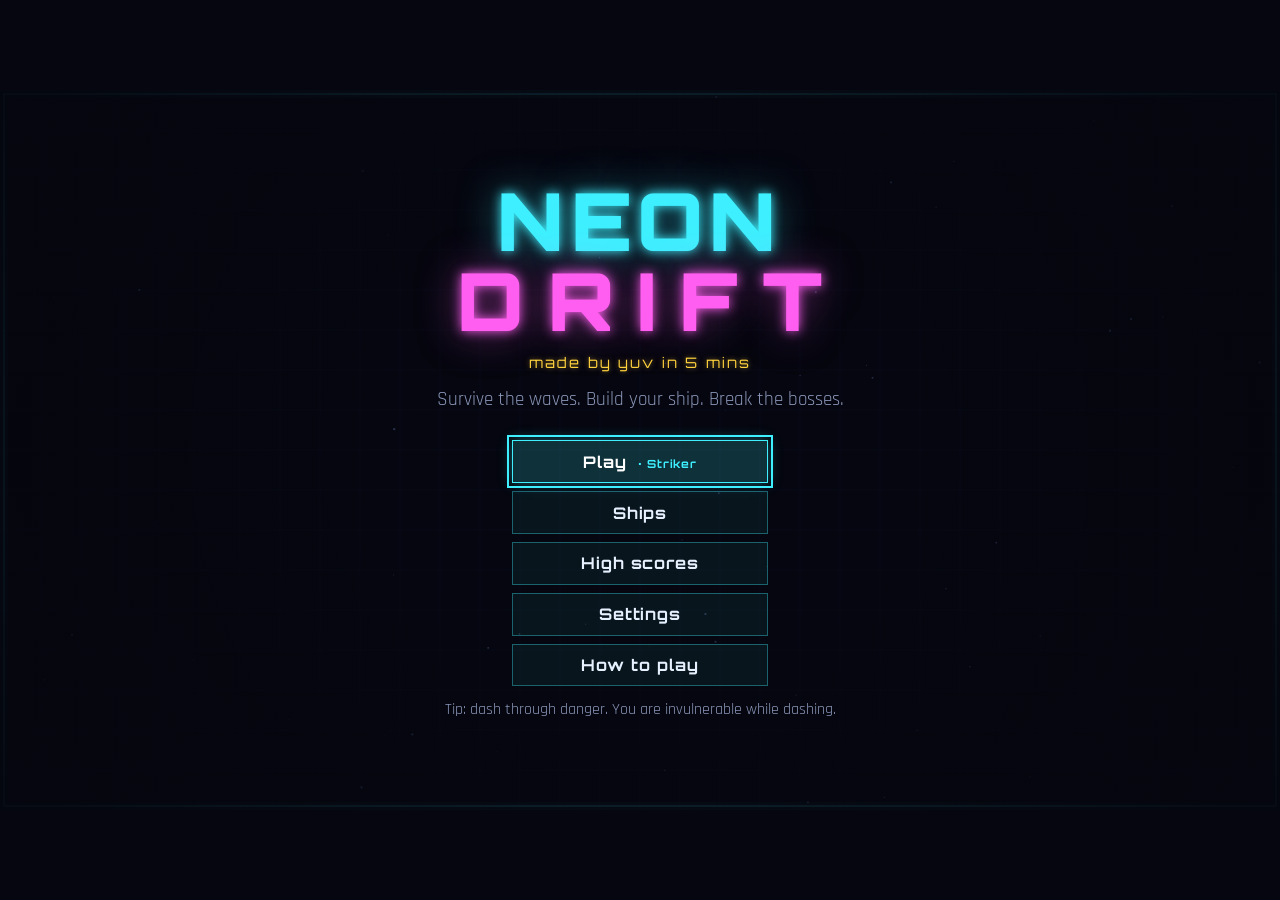
<file: index.html>
<!doctype html>
<html lang="en">
<head>
<meta charset="utf-8">
<meta name="viewport" content="width=device-width, initial-scale=1">
<title>Neon Drift</title>
<meta name="description" content="Neon Drift - a wave-survival arena shooter that runs in your browser.">
<link rel="preconnect" href="https://fonts.googleapis.com">
<link rel="preconnect" href="https://fonts.gstatic.com" crossorigin>
<link href="https://fonts.googleapis.com/css2?family=Orbitron:wght@500;700;900&family=Rajdhani:wght@500;600;700&display=swap" rel="stylesheet">
<link rel="stylesheet" href="style.css">
</head>
<body>
<div id="stage">
  <canvas id="game" aria-label="Neon Drift game area"></canvas>

  <div id="ui">
    <section class="screen" id="screen-menu" hidden>
      <h1 class="title">NEON<span>DRIFT</span></h1>
      <p class="credit">made by yuv in 5 mins</p>
      <p class="tagline">Survive the waves. Build your ship. Break the bosses.</p>
      <div class="menu-buttons">
        <button data-action="play" class="primary">Play <small id="menu-ship"></small></button>
        <button data-action="ships">Ships</button>
        <button data-action="scores">High scores</button>
        <button data-action="settings">Settings</button>
        <button data-action="howto">How to play</button>
      </div>
      <p class="muted" id="menu-best"></p>
    </section>

    <section class="screen" id="screen-ships" hidden>
      <h2>Choose your ship</h2>
      <div class="ship-grid" id="ship-grid"></div>
      <div class="row"><button data-action="back" data-back>Back</button></div>
    </section>

    <section class="screen" id="screen-scores" hidden>
      <h2>High scores</h2>
      <div class="table-wrap"><table id="scores-table"></table></div>
      <p class="muted" id="scores-stats"></p>
      <div class="row"><button data-action="back" data-back>Back</button></div>
    </section>

    <section class="screen" id="screen-settings" hidden>
      <h2>Settings</h2>
      <div class="settings">
        <label class="setting"><span>Volume</span><input type="range" id="set-volume" min="0" max="100" step="5"></label>
        <label class="setting"><span>Music</span><input type="checkbox" id="set-music"></label>
        <label class="setting"><span>Screen shake</span><input type="checkbox" id="set-shake"></label>
        <label class="setting"><span>Auto-fire</span><input type="checkbox" id="set-autofire"></label>
        <label class="setting"><span>Show FPS</span><input type="checkbox" id="set-fps"></label>
      </div>
      <div class="row" id="reset-row"><button data-action="reset" class="danger">Reset progress</button></div>
      <div class="row" id="reset-confirm" hidden>
        <span>Delete all scores and unlocks?</span>
        <button data-action="reset-yes" class="danger">Yes, reset</button>
        <button data-action="reset-no">Cancel</button>
      </div>
      <div class="row"><button data-action="back" data-back>Back</button></div>
    </section>

    <section class="screen" id="screen-howto" hidden>
      <h2>How to play</h2>
      <div class="table-wrap">
        <table class="controls">
          <tr><th></th><th>Keyboard &amp; mouse</th><th>Gamepad</th></tr>
          <tr><td>Move</td><td>WASD / arrow keys</td><td>Left stick</td></tr>
          <tr><td>Aim</td><td>Mouse</td><td>Right stick</td></tr>
          <tr><td>Fire</td><td>Hold left click (or J)</td><td>Right stick / RT</td></tr>
          <tr><td>Dash</td><td>Space / Shift / right click</td><td>A / bumpers</td></tr>
          <tr><td>Pause</td><td>Esc / P</td><td>Start</td></tr>
        </table>
      </div>
      <ul class="tips">
        <li>Dashing makes you briefly invulnerable. Use it to slip through bullets.</li>
        <li>Clear a wave to pick one of three upgrades. Every 5th wave is a boss.</li>
        <li>Chain kills quickly to build your combo multiplier. Getting hit resets it.</li>
        <li>Collect glowing shards for bonus score and green orbs to repair.</li>
        <li>Clear waves 5, 8 and 12 to unlock new ships.</li>
      </ul>
      <div class="row"><button data-action="back" data-back>Back</button></div>
    </section>

    <section class="screen dim" id="screen-pause" hidden>
      <h2>Paused</h2>
      <div class="build" id="pause-build"></div>
      <div class="menu-buttons">
        <button data-action="resume" class="primary">Resume</button>
        <button data-action="settings">Settings</button>
        <button data-action="quit">Quit to menu</button>
      </div>
    </section>

    <section class="screen dim" id="screen-upgrade" hidden>
      <h2 id="upgrade-title">Wave cleared</h2>
      <p class="muted" id="upgrade-sub">Choose an upgrade</p>
      <div class="cards" id="upgrade-cards"></div>
      <p class="hint">Click a card or press 1, 2 or 3</p>
    </section>

    <section class="screen dim" id="screen-gameover" hidden>
      <h2 class="danger-text">Ship destroyed</h2>
      <div class="stats" id="go-stats"></div>
      <p class="highlight" id="go-rank"></p>
      <p class="highlight" id="go-unlocks"></p>
      <div class="menu-buttons">
        <button data-action="retry" class="primary">Play again</button>
        <button data-action="ships">Change ship</button>
        <button data-action="menu">Main menu</button>
      </div>
    </section>
  </div>
</div>

<script src="src/util.js"></script>
<script src="src/save.js"></script>
<script src="src/input.js"></script>
<script src="src/audio.js"></script>
<script src="src/fx.js"></script>
<script src="src/entities.js"></script>
<script src="src/upgrades.js"></script>
<script src="src/waves.js"></script>
<script src="src/ui.js"></script>
<script src="src/render.js"></script>
<script src="src/game.js"></script>
</body>
</html>
</file>
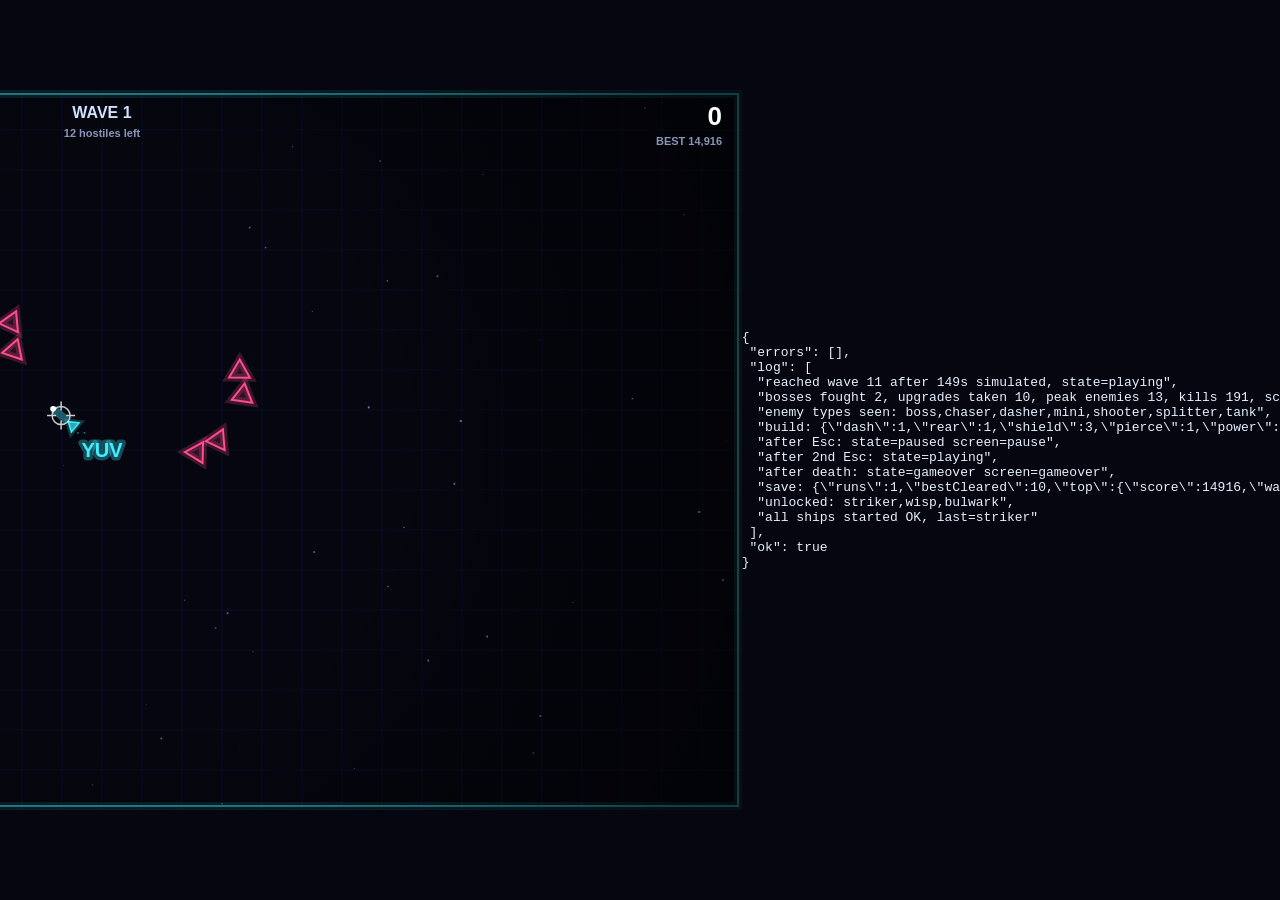
<file: test.html>
<!doctype html>
<html lang="en">
<head>
<meta charset="utf-8">
<title>Neon Drift - smoke test</title>
<link rel="stylesheet" href="style.css">
</head>
<body>
<!-- Loads the real game, then drives it headlessly with a bot through several waves,
     a boss fight, upgrade picks and a death. Open in a browser or run headless and
     read the #result element. -->
<div id="stage"><canvas id="game"></canvas><div id="ui"></div></div>
<pre id="result">running</pre>
<script>
  window.__errors = [];
  window.addEventListener('error', e => window.__errors.push(String(e.message) + ' @' + e.filename + ':' + e.lineno));
</script>
<script>
  // Pull the real menu markup from index.html is not possible from file://, so build the
  // minimum DOM ui.js needs.
  const ids = ['menu-ship', 'menu-best', 'ship-grid', 'scores-table', 'scores-stats', 'pause-build', 'upgrade-title', 'upgrade-sub', 'upgrade-cards', 'go-stats', 'go-rank', 'go-unlocks', 'reset-row', 'reset-confirm'];
  const ui = document.getElementById('ui');
  for (const s of ['menu', 'ships', 'scores', 'settings', 'howto', 'pause', 'upgrade', 'gameover']) {
    const sec = document.createElement('section');
    sec.className = 'screen';
    sec.id = 'screen-' + s;
    sec.hidden = true;
    ui.appendChild(sec);
  }
  for (const id of ids) {
    const d = document.createElement('div');
    d.id = id;
    document.getElementById('screen-menu').appendChild(d);
  }
  for (const [id, type] of [['set-volume', 'range'], ['set-music', 'checkbox'], ['set-shake', 'checkbox'], ['set-autofire', 'checkbox'], ['set-fps', 'checkbox']]) {
    const i = document.createElement('input');
    i.id = id;
    i.type = type;
    document.getElementById('screen-settings').appendChild(i);
  }
</script>
<script src="src/util.js"></script>
<script src="src/save.js"></script>
<script src="src/input.js"></script>
<script src="src/audio.js"></script>
<script src="src/fx.js"></script>
<script src="src/entities.js"></script>
<script src="src/upgrades.js"></script>
<script src="src/waves.js"></script>
<script src="src/ui.js"></script>
<script src="src/render.js"></script>
<script src="src/game.js"></script>
<script>
  (function run() {
    const out = { errors: window.__errors, log: [] };
    try {
      localStorage.clear();
      const D = ND.game.debug, G = D.G;
      const ctx = document.getElementById('game').getContext('2d');
      D.startRun();
      G.player.maxHp = G.player.hp = 1e9;
      G.player.damage *= 3; // keep the test fast
      ND.input.mouse.down = true;
      let steps = 0, bossesSeen = 0, upgrades = 0, maxEnemies = 0;
      const seenTypes = new Set();
      while (G.waveNum < 11 && steps < 60 * 60 * 25) {
        const t = G.enemies.find(e => !e.entering) || G.enemies[0];
        if (t) {
          ND.input.mouse.x = t.x;
          ND.input.mouse.y = t.y;
        }
        // Wander so the bot collects orbs and dodges a bit.
        if (steps % 90 === 0) G.player.x = 300 + Math.random() * 680, G.player.y = 200 + Math.random() * 320;
        if (G.state === 'upgrade') {
          D.chooseUpgrade(steps % 3 < G.choices.length ? steps % 3 : 0);
          upgrades++;
        }
        if (G.boss && !G.__bossCounted) { bossesSeen++; G.__bossCounted = true; }
        if (!G.boss) G.__bossCounted = false;
        for (const e of G.enemies) seenTypes.add(e.type);
        maxEnemies = Math.max(maxEnemies, G.enemies.length);
        D.update(D.STEP);
        if (steps % 120 === 0) ND.render.frame(ctx, G, 60);
        steps++;
        if (window.__errors.length) break;
      }
      out.log.push(`reached wave ${G.waveNum} after ${(steps / 60).toFixed(0)}s simulated, state=${G.state}`);
      out.log.push(`bosses fought ${bossesSeen}, upgrades taken ${upgrades}, peak enemies ${maxEnemies}, kills ${G.kills}, score ${G.score}`);
      out.log.push('enemy types seen: ' + [...seenTypes].sort().join(','));
      out.log.push('build: ' + JSON.stringify(G.taken));

      // Pause / resume.
      G.state === 'playing' || (G.state = 'playing');
      document.dispatchEvent(new KeyboardEvent('keydown', { code: 'Escape' }));
      window.dispatchEvent(new KeyboardEvent('keydown', { code: 'Escape' }));
      D.update(D.STEP);
      out.log.push('after Esc: state=' + G.state + ' screen=' + ND.ui.current);
      window.dispatchEvent(new KeyboardEvent('keyup', { code: 'Escape' }));
      window.dispatchEvent(new KeyboardEvent('keydown', { code: 'Escape' }));
      D.update(D.STEP);
      out.log.push('after 2nd Esc: state=' + G.state);

      // Death -> game over -> save.
      G.player.hp = 5;
      G.player.shield = 0;
      G.player.invuln = 0;
      G.player.dashTime = 0;
      D.hurtPlayer(50);
      for (let i = 0; i < 200; i++) D.update(D.STEP);
      ND.render.frame(ctx, G, 60);
      out.log.push('after death: state=' + G.state + ' screen=' + ND.ui.current);
      out.log.push('save: ' + JSON.stringify({ runs: ND.save.data.runs, bestCleared: ND.save.data.bestCleared, top: ND.save.data.highScores[0] }));
      out.log.push('unlocked: ' + Object.keys(ND.SHIPS).filter(ND.save.isUnlocked).join(','));

      // Every ship can start a run.
      for (const id of Object.keys(ND.SHIPS)) {
        ND.save.data.selectedShip = id;
        D.startRun();
        for (let i = 0; i < 300; i++) D.update(D.STEP);
        ND.render.frame(ctx, G, 60);
      }
      out.log.push('all ships started OK, last=' + G.player.ship);
      localStorage.clear();
    } catch (e) {
      out.errors.push('EXCEPTION ' + e.message + '\n' + e.stack);
    }
    out.ok = out.errors.length === 0;
    document.getElementById('result').textContent = JSON.stringify(out, null, 1);
  })();
</script>
</body>
</html>
</file>
<file: style.css>
:root {
  --bg: #05060f;
  --panel: rgba(10, 14, 32, 0.92);
  --line: rgba(62, 240, 255, 0.35);
  --cyan: #3ef0ff;
  --pink: #ff5ef0;
  --red: #ff3e5e;
  --yellow: #ffd23e;
  --green: #7dff6a;
  --text: #e6f0ff;
  --muted: #8a96b8;
  --display: 'Orbitron', 'Segoe UI', system-ui, sans-serif;
  --body: 'Rajdhani', 'Segoe UI', system-ui, sans-serif;
  color-scheme: dark;
}

* { box-sizing: border-box; }

html, body {
  margin: 0;
  height: 100%;
  background: var(--bg);
  color: var(--text);
  font-family: var(--body);
  overflow: hidden;
  display: flex;
  align-items: center;
  justify-content: center;
}

#stage {
  position: relative;
  flex: none;
}
#stage.playing canvas { cursor: none; }

canvas {
  display: block;
  width: 100%;
  height: 100%;
}

#ui {
  position: absolute;
  inset: 0;
  pointer-events: none;
}
#ui.active { pointer-events: auto; }

.screen {
  position: absolute;
  inset: 0;
  display: flex;
  flex-direction: column;
  align-items: center;
  justify-content: center;
  gap: 0.8em;
  padding: 1.5em;
  text-align: center;
  background: radial-gradient(ellipse at center, rgba(5, 6, 15, 0.55), rgba(5, 6, 15, 0.9));
  overflow-y: auto;
  animation: fadeIn 0.18s ease-out;
}
.screen.dim { background: rgba(5, 6, 15, 0.72); }
.screen[hidden] { display: none; }

@keyframes fadeIn { from { opacity: 0; transform: scale(0.985); } }

h1, h2 { font-family: var(--display); margin: 0; letter-spacing: 0.08em; }
h2 { font-size: 2em; color: var(--cyan); text-shadow: 0 0 0.4em rgba(62, 240, 255, 0.6); }

.title {
  font-size: 5em;
  font-weight: 900;
  line-height: 1;
  color: var(--cyan);
  text-shadow: 0 0 0.15em var(--cyan), 0 0 0.5em rgba(62, 240, 255, 0.5);
}
.title span {
  display: block;
  color: var(--pink);
  text-shadow: 0 0 0.15em var(--pink), 0 0 0.5em rgba(255, 94, 240, 0.5);
  letter-spacing: 0.3em;
  margin-left: 0.3em;
}
.credit { font-family: var(--display); font-size: 0.9em; letter-spacing: 0.15em; color: var(--yellow); text-shadow: 0 0 0.4em rgba(255, 210, 62, 0.5); margin: 0; }
.tagline { font-size: 1.2em; color: var(--muted); margin: 0.2em 0 0.8em; }
.muted { color: var(--muted); font-size: 1em; margin: 0; }
.hint { color: var(--muted); font-size: 0.9em; margin: 0; }
.highlight { color: var(--yellow); font-family: var(--display); font-size: 1em; margin: 0; min-height: 1em; }
.highlight:empty { display: none; }
.danger-text { color: var(--red); text-shadow: 0 0 0.4em rgba(255, 62, 94, 0.6); }

.menu-buttons { display: flex; flex-direction: column; gap: 0.5em; min-width: 16em; }
.row { display: flex; gap: 0.6em; align-items: center; justify-content: center; flex-wrap: wrap; }
.row[hidden] { display: none; }

button {
  font-family: var(--display);
  font-size: 1em;
  font-weight: 700;
  letter-spacing: 0.06em;
  color: var(--text);
  background: rgba(62, 240, 255, 0.06);
  border: 1px solid var(--line);
  padding: 0.65em 1.4em;
  cursor: pointer;
  transition: background 0.12s, border-color 0.12s, transform 0.12s, box-shadow 0.12s;
}
button:hover, button:focus-visible {
  background: rgba(62, 240, 255, 0.16);
  border-color: var(--cyan);
  box-shadow: 0 0 0.8em rgba(62, 240, 255, 0.35);
  outline: none;
}
button:focus-visible { outline: 2px solid var(--cyan); outline-offset: 3px; }
button:active { transform: scale(0.98); }
button.primary { background: rgba(62, 240, 255, 0.18); border-color: var(--cyan); color: #fff; }
button.primary small { font-size: 0.7em; color: var(--cyan); margin-left: 0.4em; }
button.danger { border-color: rgba(255, 62, 94, 0.5); color: var(--red); background: rgba(255, 62, 94, 0.06); }
button.danger:hover, button.danger:focus-visible { background: rgba(255, 62, 94, 0.16); border-color: var(--red); box-shadow: 0 0 0.8em rgba(255, 62, 94, 0.35); }
button:disabled { opacity: 0.45; cursor: not-allowed; box-shadow: none; }

/* ---- ship select ---- */
.ship-grid { display: grid; grid-template-columns: repeat(4, minmax(0, 11em)); gap: 0.8em; }
.ship-card {
  --c: var(--cyan);
  display: flex;
  flex-direction: column;
  align-items: center;
  gap: 0.4em;
  padding: 1em 0.8em;
  font-family: var(--body);
  letter-spacing: 0;
  border-color: color-mix(in srgb, var(--c) 40%, transparent);
  position: relative;
}
.ship-card .yuv { font-family: var(--display); font-weight: 900; font-size: 1.8em; line-height: 1.6; color: var(--c); text-shadow: 0 0 0.3em var(--c); }
.ship-card strong { font-family: var(--display); font-size: 1.1em; color: var(--c); }
.ship-card em { font-style: normal; font-size: 0.95em; color: var(--muted); min-height: 2.6em; }
.ship-card.selected { border-color: var(--c); box-shadow: 0 0 1em color-mix(in srgb, var(--c) 45%, transparent); background: color-mix(in srgb, var(--c) 12%, transparent); }
.ship-card .tag { position: absolute; top: 0.4em; right: 0.5em; font-size: 0.7em; font-family: var(--display); color: var(--c); }
.ship-card:disabled .yuv { color: var(--muted); text-shadow: none; }
.ship-card:disabled strong { color: var(--muted); }
.bar { display: flex; align-items: center; gap: 0.5em; width: 100%; font-size: 0.85em; color: var(--muted); }
.bar span { width: 5.5em; text-align: left; }
.bar i { flex: 1; height: 0.35em; background: rgba(255, 255, 255, 0.1); position: relative; }
.bar i::after { content: ''; position: absolute; inset: 0; width: calc(var(--v) * 100%); background: var(--c); }

/* ---- upgrade cards ---- */
.cards { display: flex; gap: 1em; flex-wrap: wrap; justify-content: center; }
.card {
  --c: var(--cyan);
  width: 13em;
  min-height: 15em;
  display: flex;
  flex-direction: column;
  align-items: center;
  gap: 0.6em;
  padding: 1.2em 1em;
  font-family: var(--body);
  letter-spacing: 0;
  border: 1px solid color-mix(in srgb, var(--c) 55%, transparent);
  background: linear-gradient(180deg, color-mix(in srgb, var(--c) 14%, transparent), rgba(10, 14, 32, 0.9));
  position: relative;
}
.card:hover, .card:focus-visible { border-color: var(--c); box-shadow: 0 0 1.4em color-mix(in srgb, var(--c) 50%, transparent); transform: translateY(-0.25em); background: linear-gradient(180deg, color-mix(in srgb, var(--c) 24%, transparent), rgba(10, 14, 32, 0.9)); }
.card kbd { position: absolute; top: 0.5em; left: 0.6em; font-family: var(--display); font-size: 0.75em; color: var(--muted); border: 1px solid rgba(255, 255, 255, 0.2); padding: 0.1em 0.4em; }
.card .icon { font-size: 2.6em; color: var(--c); text-shadow: 0 0 0.3em var(--c); line-height: 1.2; }
.card strong { font-family: var(--display); font-size: 1.05em; color: #fff; }
.card .desc { font-size: 1.05em; color: var(--text); flex: 1; }
.card .rarity { font-size: 0.8em; color: var(--c); font-family: var(--display); letter-spacing: 0.05em; }

/* ---- tables ---- */
.table-wrap { max-width: 100%; overflow-x: auto; }
table { border-collapse: collapse; font-size: 1.05em; min-width: 26em; }
th, td { padding: 0.35em 0.9em; border-bottom: 1px solid rgba(62, 240, 255, 0.15); text-align: left; }
th { font-family: var(--display); font-size: 0.8em; color: var(--cyan); letter-spacing: 0.06em; }
.controls td:first-child { font-family: var(--display); font-size: 0.85em; color: var(--pink); }
.tips { text-align: left; max-width: 34em; color: var(--muted); font-size: 1.05em; margin: 0; padding-left: 1.2em; }
.tips li { margin: 0.2em 0; }

/* ---- settings ---- */
.settings { display: flex; flex-direction: column; gap: 0.5em; min-width: 20em; }
.setting { display: flex; justify-content: space-between; align-items: center; gap: 1em; padding: 0.5em 0.8em; border: 1px solid rgba(62, 240, 255, 0.15); font-size: 1.1em; cursor: pointer; }
.setting:focus-within { border-color: var(--cyan); }
input[type='checkbox'] { width: 1.2em; height: 1.2em; accent-color: var(--cyan); cursor: pointer; }
input[type='range'] { width: 10em; accent-color: var(--cyan); cursor: pointer; }
input:focus-visible { outline: 2px solid var(--cyan); outline-offset: 2px; }

/* ---- pause build + game over ---- */
.build ul { list-style: none; display: flex; flex-wrap: wrap; gap: 0.4em; justify-content: center; padding: 0; margin: 0.6em 0 0; max-width: 40em; }
.build li { --c: var(--cyan); border: 1px solid color-mix(in srgb, var(--c) 50%, transparent); padding: 0.25em 0.6em; font-size: 0.95em; }
.build li span { color: var(--c); margin-right: 0.35em; }
.stats { display: flex; gap: 1.6em; flex-wrap: wrap; justify-content: center; }
.stats div { display: flex; flex-direction: column; align-items: center; }
.stats span { font-size: 0.85em; color: var(--muted); text-transform: uppercase; letter-spacing: 0.1em; }
.stats strong { font-family: var(--display); font-size: 1.6em; color: #fff; }

@media (max-width: 700px) {
  .ship-grid { grid-template-columns: repeat(2, minmax(0, 11em)); }
  .title { font-size: 3.4em; }
}
@media (prefers-reduced-motion: reduce) {
  .screen { animation: none; }
  button, .card { transition: none; }
}
</file>
